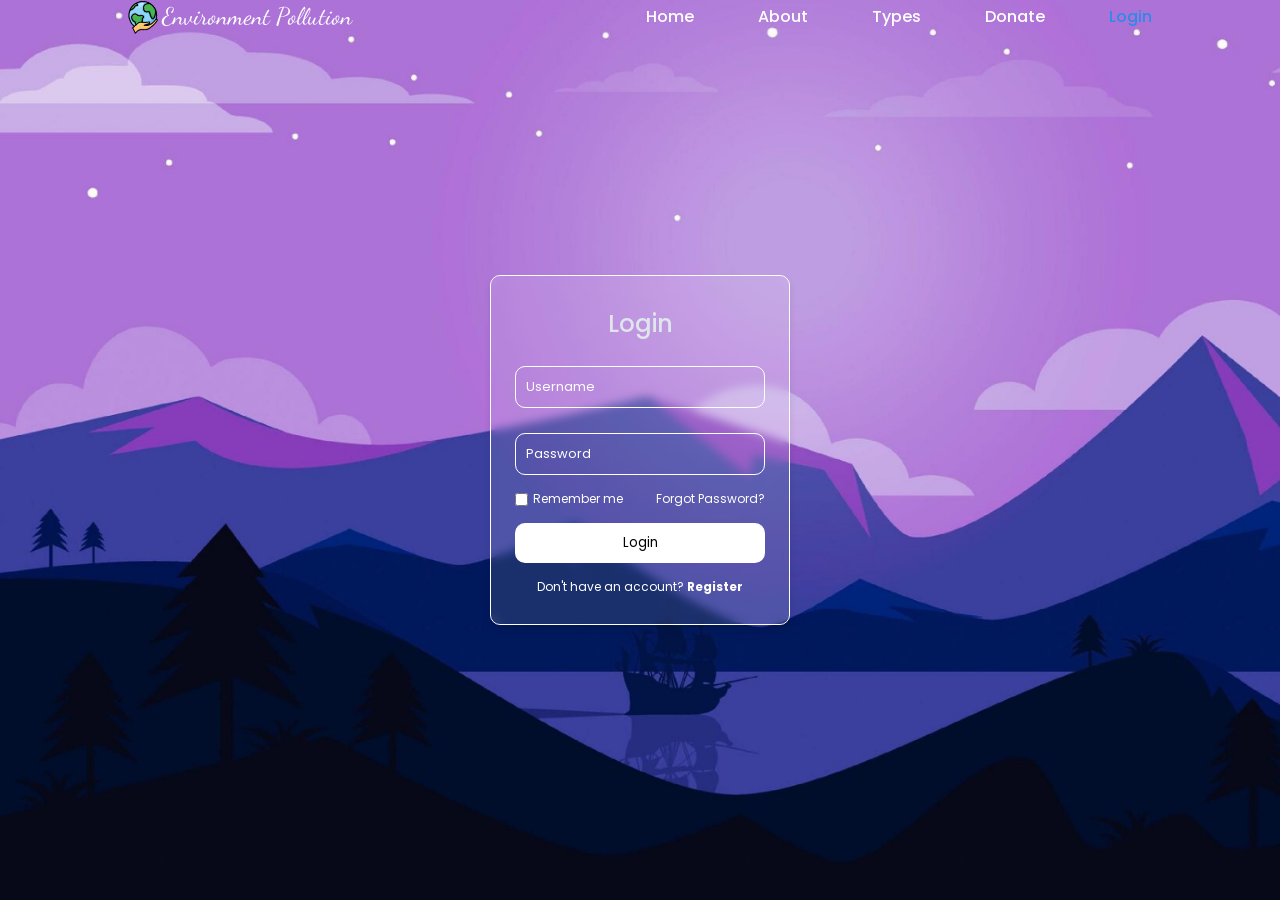
<file: login.html>
<!DOCTYPE html>
<html lang="en">

<head>
    <meta charset="UTF-8">
    <meta name="viewport" content="width=device-width, initial-scale=1.0">
    <title>Login</title>
    <link rel="stylesheet" href="login_assets/login.css">
    <link rel="stylesheet" href="assets/css/styles.css">
</head>

<body>
    <section id="login">

        <body>
            <!--==================== HEADER ====================-->
            <header class="header" id="header">
                <nav class="nav container">
                    <a href="" class="nav__logo">
                        <img src="assets/img/logo.png" alt="logo image">
                        Environment Pollution
                    </a>
                    <div class="nav__menu" id="nav-menu">
                        <ul class="nav__list">
                            <li class="nav__item">
                                <a href="index.html" class="nav__link ">Home</a>
                            </li>
                            <li class="nav__item">
                                <a href="index.html " class="nav__link">About</a>
                            </li>
                            <li class="nav__item">
                                <a href="index.html" class="nav__link">Types</a>
                            </li>
                            <li class="nav__item">
                                <a href="donate.html" class="nav__link">Donate</a>
                            </li>
                            <li class="nav__item">
                                <a href="login.html" class="nav__link active-link">Login</a>
                            </li>
                        </ul>
                        <!-- close button -->
                        <div class="nav__close" id="nav-close">
                            <i class="ri-close-line"></i>
                        </div>
                        <img src="assets/img/snow-img.png" alt="nav image" class="nav__img-1">
                        <img src="assets/img/snow-img.png" alt="nav image" class="nav__img-2">
                    </div>
                    <!-- Toggle button  -->
                    <div class="nav__toggle" id="nav-toggle">
                        <i class="ri-apps-2-line"></i>
                    </div>
                </nav>
            </header>
        
    </section>
    <div class="glass-container">
        <div class="login-box">
            <h2>Login</h2>
            <form action="#" method="POST">

                <input type="text" id="username" name="username" required placeholder="Username">
                
                <input type="password" id="password" name="password" required placeholder="Password">
                
                <div class="options">
                    <input type="checkbox" id="remember" name="remember">
                    <label for="remember">Remember me</label>
                    <a href="#">Forgot Password?</a>
                </div>
                
                <button type="submit">Login</button>

                <p>Don't have an account? <a href="#" id="register">Register</a></p>
            </form>
        </div>
    </div>
</body>


<!--=============== MAIN JS ===============-->
<script src="assets/js/main.js"></script>
</html>
</file>
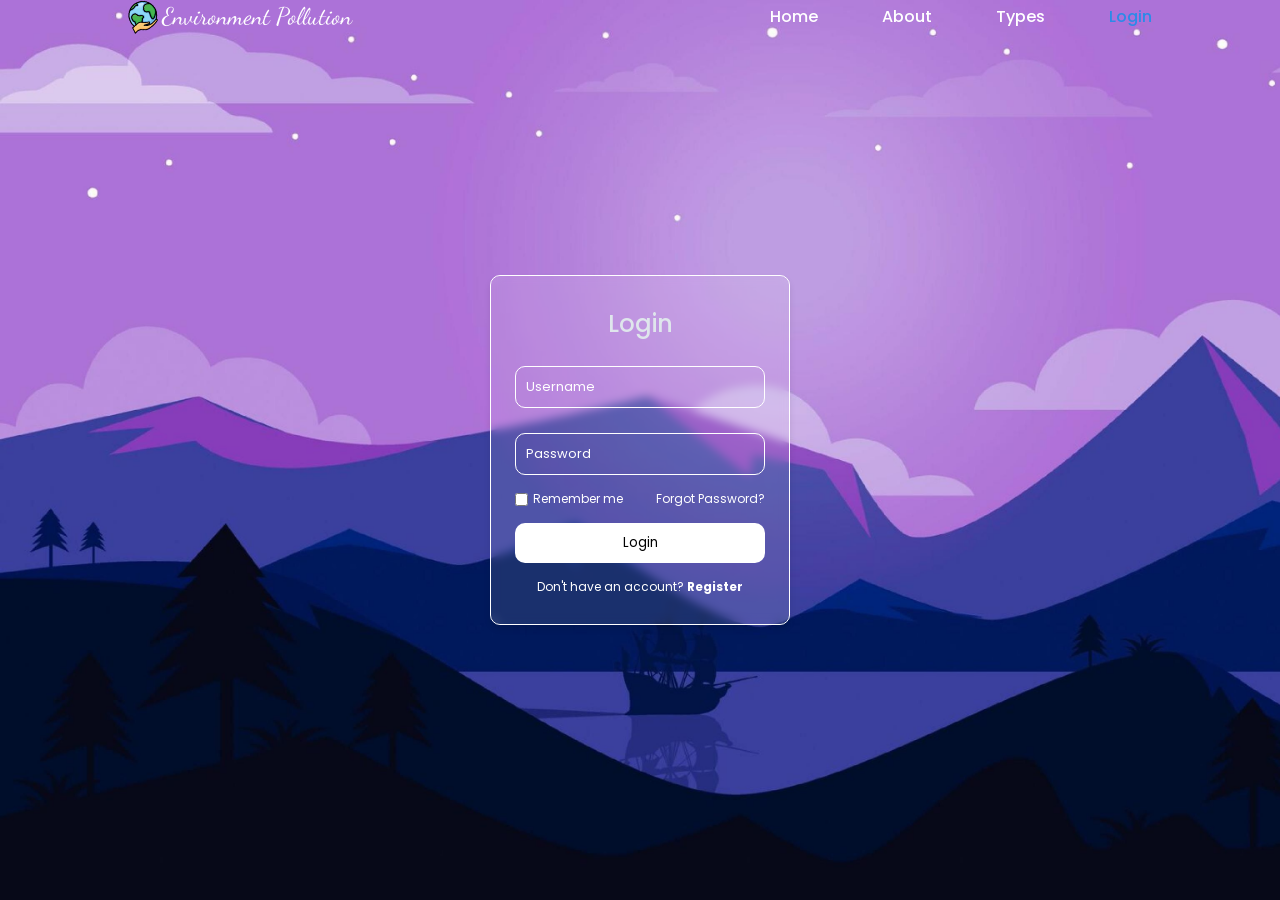
<file: environment pollution/login.html>
<!DOCTYPE html>
<html lang="en">

<head>
    <meta charset="UTF-8">
    <meta name="viewport" content="width=device-width, initial-scale=1.0">
    <title>Login</title>
    <link rel="stylesheet" href="login_assets/login.css">
    <link rel="stylesheet" href="assets/css/styles.css">
</head>

<body>
    <section id="login">

        <body>
            <!--==================== HEADER ====================-->
            <header class="header" id="header">
                <nav class="nav container">
                    <a href="" class="nav__logo">
                        <img src="assets/img/logo.png" alt="logo image">
                        Environment Pollution
                    </a>
                    <div class="nav__menu" id="nav-menu">
                        <ul class="nav__list">
                            <li class="nav__item">
                                <a href="index.html" class="nav__link ">Home</a>
                            </li>
                            <li class="nav__item">
                                <a href="index.html" class="nav__link">About</a>
                            </li>
                            <li class="nav__item">
                                <a href="index.html" class="nav__link">Types</a>
                            </li>
                            <li class="nav__item">
                                <a href="login.html" class="nav__link active-link">Login</a>
                            </li>
                        </ul>
                        <!-- close button -->
                        <div class="nav__close" id="nav-close">
                            <i class="ri-close-line"></i>
                        </div>
                        <img src="assets/img/snow-img.png" alt="nav image" class="nav__img-1">
                        <img src="assets/img/snow-img.png" alt="nav image" class="nav__img-2">
                    </div>
                    <!-- Toggle button  -->
                    <div class="nav__toggle" id="nav-toggle">
                        <i class="ri-apps-2-line"></i>
                    </div>
                </nav>
            </header>
        
    </section>
    <div class="glass-container">
        <div class="login-box">
            <h2>Login</h2>
            <form action="#" method="POST">

                <input type="text" id="username" name="username" required placeholder="Username">
                
                <input type="password" id="password" name="password" required placeholder="Password">
                
                <div class="options">
                    <input type="checkbox" id="remember" name="remember">
                    <label for="remember">Remember me</label>
                    <a href="#">Forgot Password?</a>
                </div>
                
                <button type="submit">Login</button>

                <p>Don't have an account? <a href="#" id="register">Register</a></p>
            </form>
        </div>
    </div>
</body>
</body>

</html>
</file>
<file: login_assets/login.css>
* {
    margin: 0;
    box-sizing: border-box;
    font-family: 'Poppins', sans-serif;
}

body {
    margin: 0;
    display: flex;
    justify-content: center;
    align-items: center;
    height: 100vh;
    background-image: url('login_img/login__background.jpeg');
    background-size: cover;
}

.glass-container {
    width: 300px;
    height: 350px;
    position: relative;
    z-index: 1;
    background: rgba(255, 255, 255, 0.1);
    box-shadow: 0 4px 6px rgba(0, 0, 0, 0.1);
    border-radius: 10px;
    border: 1px solid #fff;
}

.glass-container::before {
    content: '';
    position: absolute;
    width: 100%;
    height: 100%;
    border-radius: 10px;
    backdrop-filter: blur(5px);
    -webkit-backdrop-filter: blur(5px);
    z-index: -1;
}

.login-box {
    max-width: 250px;
    margin: 0 auto;
    text-align: center;
}

h2 {
    color: #fff;
    margin-top: 30px;
    margin-bottom: -20px;
}

form {
    display: flex;
    flex-direction: column;
    margin-top: 20px;
}

input {
    padding: 10px;
    margin-top: 25px;
    border: none;
    border-radius: 10px;
    background: transparent;
    border: 1px solid #fff;
    color: #fff;
    font-size: 13px;
}

input::placeholder {
    color: #fff;
}

input:focus {
    outline: none;
}

.options {
    display: flex;
    align-items: center;
    margin-top: 15px;
    font-size: 12px;
    color: white;
}

.options input {
    margin-right: 5px;
    margin-top: 0px;
}

.options a {
    text-decoration: none;
    color: white;
    margin-left: auto;
}

button {
    background: #fff;
    color: black;
    padding: 10px;
    border: none;
    border-radius: 10px;
    cursor: pointer;
    margin-top: 15px;
}

button:hover {
    background: transparent;
    color: white;
    outline: 1px solid #fff;
}

p {
    font-size: 12px;
    color: #fff;
    margin-top: 15px;
}

#register {
    text-decoration: none;
    color: #fff;
    font-weight: bold;
}
</file>
<file: assets/css/styles.css>
/*=============== GOOGLE FONTS ===============*/
@import url("https://fonts.googleapis.com/css2?family=Dancing+Script:wght@700&family=Poppins:wght@400;500;600&display=swap");

/*=============== VARIABLES CSS ===============*/
:root {
  --header-height: 3.5rem;
  --animate-snow-1: animate-snow-1 5s infinite ease-in-out;
  --animate-snow-2: animate-snow-2 5s infinite ease-in-out;

  /*========== Colors ==========*/
  /*Color mode HSL(hue, saturation, lightness)*/
  --first-color: hsl(210, 80%, 54%);
  --first-color-alt: hsl(210, 80%, 50%);
  --title-color: hsl(210, 24%, 90%);
  --text-color: hsl(210, 16%, 70%);
  --white-color: #fff;
  --body-color: hsl(210, 32%, 4%);
  --wp-color: #015a91;

  /*========== Font and typography ==========*/
  /*.5rem = 8px | 1rem = 16px ...*/
  --body-font: "Poppins", sans-serif;
  --second-font: "Dancing Script", cursive;
  --biggest-font-size: 2.5rem;
  --h1-font-size: 1.5rem;
  --h2-font-size: 1.25rem;
  --h3-font-size: 1rem;
  --normal-font-size: .938rem;
  --small-font-size: .813rem;
  --smaller-font-size: .75rem;

  /*========== Font weight ==========*/
  --font-medium: 500;
  --font-semi-bold: 600;
  --font-bold: 700;

  /*========== z index ==========*/
  --z-tooltip: 10;
  --z-fixed: 100;
}

/* Responsive typography */
@media screen and (min-width: 1024px) {
  :root {
    --biggest-font-size: 5rem;
    --h1-font-size: 2.25rem;
    --h2-font-size: 1.5rem;
    --h3-font-size: 1.25rem;
    --normal-font-size: 1rem;
    --small-font-size: .875rem;
    --smaller-font-size: .813rem;
  }
}

/*=============== BASE ===============*/
* {
  box-sizing: border-box;
  padding: 0;
  margin: 0;
}

html {
  scroll-behavior: smooth;
}

body {
  font-family: var(--body-font);
  font-size: var(--normal-font-size);
  background-color: var(--body-color);
  color: var(--text-color);
}

h1,
h2,
h3 {
  color: var(--title-color);
  font-weight: var(--font-medium);
}

ul {
  list-style: none;
}

a {
  text-decoration: none;
}

img {
  max-width: 100%;
  height: auto;
}

/*=============== REUSABLE CSS CLASSES ===============*/
.container {
  max-width: 1024px;
  margin-inline: 1.5rem;
}

.grid {
  display: grid;
  gap: 1.5rem;
}

.section {
  padding-block: 5rem 1rem;
}

.section__title {
  font-size: var(--h1-font-size);
  font-family: var(--second-font);
  text-align: center;
  margin-bottom: 1.5rem;
}

.main {
  overflow: hidden;
  /* For animations */
}

/* Snow animation */
@keyframes animate-snow-1 {

  0%,
  100% {
    transform: scale(.5);
  }

  50% {
    transform: scale(1);
  }
}

@keyframes animate-snow-2 {

  0%,
  100% {
    transform: scale(1);
  }

  50% {
    transform: scale(.5);
  }
}

/*=============== HEADER & NAV ===============*/
.header {
  position: fixed;
  width: 100%;
  background-color: transparent;
  top: 0;
  left: 0;
  z-index: 2000;
  transition: background .4s;
}

.nav {
  position: relative;
  height: var(--header-height);
  display: flex;
  justify-content: space-between;
  align-items: center;

}

.nav__logo,
.nav__toggle,
.nav__close {
  display: flex;
  color: var(--white-color);
}

.nav__logo img {
  width: 30px;
  transform: rotate(-10deg);

}

.nav__logo {
  align-items: center;
  column-gap: .25rem;
  font-family: var(--second-font);
  font-size: var(--h2-font-size);

}

.nav__toggle {
  font-size: 1.25rem;
  cursor: pointer;
  padding-right: 1rem;
}

@media screen and (max-width: 767px) {
  .nav__menu {
    position: fixed;
    top: -100%;
    left: 0;
    background-color: var(--body-color);
    width: 100%;
    padding-block: 3.5rem;
    transition: top .4s;

  }
}

.nav__list {
  display: flex;
  flex-direction: column;
  text-align: center;
  row-gap: 2rem;
}

.nav__link {
  color: var(--white-color);
  font-weight: var(--font-medium);
  transition: color .4s;

}

.nav__link:hover {
  color: var(--first-color);
}

.nav__close {
  position: absolute;
  top: 1rem;
  right: 1.5rem;
  font-size: 1.5rem;
  cursor: pointer;
}

.nav__img-1,
.nav__img-2 {
  position: absolute;

}

.nav__img-1 {
  width: 40px;
  top: 6rem;
  left: 2.5rem;
  transform: rotate(-15deg);
}

.nav__img-2 {
  width: 60px;
  right: 1rem;
  bottom: 2rem;
  transform: rotate(15deg);
}

/* Show menu */
.show-menu {
  top: 0;
}

/* Change background header */
.bg-header {
  background: var(--body-color);
}

/* Active link */
.active-link {
  color: var(--first-color);
}

.nav__item:hover {
  color: var(--first-item);
}

/*=============== HOME ===============*/
.home {
  position: relative;
  background: linear-gradient(180deg, hsl(210, 88%, 20%), hsl(210, 70%, 58%));
  height: 650px;
  padding-top: 7rem;
  overflow: hidden;

}

/* .home__title {
  color: var(--white-color);
  font-size: var(--biggest-font-size);
  font-family: var(--second-font);
  text-align: center;
  margin-top: 1.5rem;

} */
.home__title {
  color: var(--white-color);
  font-size: var(--biggest-font-size);
  font-family: var(--second-font);
  text-align: center;
  margin-top: -1rem;

}

.home img {
  position: absolute;

}

.home__mountain-1,
.home__snow {
  bottom: 0;
}

.home__village,
.home__pine,
.home__moon,
.home__trineo {
  left: 0;
  right: 0;
  margin: 0 auto;
}

.home__village {
  width: 260px;
  bottom: 2rem;
}

.home__pine {
  width: 250px;
  bottom: 4rem;
}

.home__mountain-2 {
  bottom: 3rem;
}

.home__mountain-3 {
  bottom: 6rem;
}

.home__moon {
  width: 300px;
  bottom: 8.5rem;
}

.home__trineo {
  width: 280px;
  bottom: 12.5rem;
}

/*=============== ABOUT ===============*/
.about__container {
  position: relative;
  row-gap: 3.5rem;
}

.about__data {
  text-align: center;
}

.about__description {
  margin-bottom: 2rem;

}

.about__img {
  width: 320px;
  justify-self: center;
}

.about__snow-1,
.about__snow-2 {
  width: 50px;
  position: absolute;
}

.about__snow-1 {
  top: -3rem;
  left: 1rem;
  animation: var(--animate-snow-1);
}

.about__snow-2 {
  right: -.75rem;
  bottom: .5rem;
  animation: var(--animate-snow-2);

}

/*=============== BUTTON ===============*/
.button {
  display: inline-block;
  background-color: var(--first-color);
  padding: 1rem 3rem;
  border-radius: 4rem;
  color: var(--white-color);
  font-weight: var(--font-medium);
  transition: background .4s, box-shadow .4s;

}

.button:hover {
  background-color: var(--first-color-alt);
  box-shadow: 0 8px 32px hsla(210, 80%, 54%, .7);

}

/*=============== SEND ===============*/
.send__container {
  position: relative;
  grid-template-columns: 200px;
  justify-content: center;
  row-gap: 3rem;
  padding-top: 1.5rem;

}

.send__card {
  text-align: center;
}

.airpoll__image {
  height: 262px;
  width: auto;
}

.landpoll__image {
  height: 262px;
  width: auto;
}

.waterpoll__image {
  height: 262px;
  width: 300px;
  /* margin-bottom: 0px; */
}

/* .send__img {
  width: 180px;
  margin-bottom: .75rem;
} */

.send__title {
  font-size: var(--h3-font-size);
  margin-bottom: .5rem;
}

.send__description {
  font-size: var(--small-font-size);
  padding-inline: 1.5rem;
}

.send__snow-1,
.send__snow-2,
.send__snow-3 {
  width: 50px;
  position: absolute;
}

.send__snow-1 {
  left: 0;
  top: 7rem;
  animation: var(--animate-snow-1);
}

.send__snow-2 {
  top: 23rem;
  right: 0;
  animation: var(--animate-snow-2);
}

.send__snow-3 {
  bottom: 9rem;
  left: 0;
  animation: var(--animate-snow-1);
}

/*=============== CELEBRATE ===============*/
.celebrate__container {
  position: relative;
  row-gap: 3.5rem;

}

.celebrate__data {
  text-align: center;


}

.celebrate__description {
  margin-bottom: 2rem;

}

.celebrate__img {
  width: 320px;
  justify-self: center;
}

.celebrate__snow-1,
.celebrate__snow-2 {
  width: 50px;
  position: absolute;
}

.celebrate__snow-1 {
  top: 1.5rem;
  left: 1.5rem;
  animation: var(--animate-snow-1);
}

.celebrate__snow-2 {
  top: 18rem;
  right: 0;
  animation: var(--animate-snow-2);
}

/*=============== FOOTER ===============*/

.footer {
  overflow: hidden;

}

.footer__container {
  position: relative;
  /* padding-block: 4.5rem 2rem; */
  text-align: center;
}


.footer__copy {
  color: var(--white-color);
}

.footer__copy {
  display: block;
  margin-top: 2rem;
  font-size: var(--smaller-font-size);
}

.footer__snow-1,
.footer__snow-2 {
  position: absolute;
}

.footer__snow-1 {
  width: 50px;
  top: 4.5rem;
  left: 0;
  animation: var(--animate-snow-1);
}

.footer__snow-2 {
  width: 70px;
  top: 6.5rem;
  right: -3rem;
  animation: var(--animate-snow-2);
}

.copyright {
  margin: 0;
}

/* My Team Section */
.des1 {
  font-family: 'Times New Roman', Times, serif;
  align-items: center;
  font-size: 60px;
  background-color: gray;
  color: solid black;
  text-align: center;
}

* {
  padding: 0;
  margin: 0;
  box-sizing: border-box;
  font-family: Poppins;
}

.home-container {
  width: 100%;
  height: 60vh;
  display: flex;
  align-items: center;
  justify-content: center;
  background-color: transparent;
}

.profile-card {
  position: relative;
  width: 220px;
  /* height: 220px; */
  background-color: #fff;
  padding: 30px;
  border-radius: 50%;
  box-shadow: -5px 8px 45px rgba(51, 51, 51, 0.126);
  transition: all .4s;
  margin: 0 20px;
}

.profile-card:hover {
  border-radius: 10px;
  height: 260px;
}

.profile-card .img {
  position: relative;
  width: 100%;
  height: 100%;
}

.profile-card:hover img {
  border-radius: 10px;
  transform: translateY(-70px);
}

.img img {
  object-fit: fill;
  width: 100%;
  border-radius: 50%;
  transition: all .4s;
  z-index: 99;
}

.caption {
  text-align: center;
  transform: translateY(-90px);
  opacity: 0;
  pointer-events: none;
  transition: all .5s;
}

.profile-card:hover .caption {
  opacity: 1;
  pointer-events: all;
}

.caption h3 {
  font-size: 18px;
  color: #0c52a1;
  font-weight: 600;
}

.caption p {
  font-size: 14px;
  font-weight: 500;
  margin: 2px 0 12px 0;
  color: black;
}

.caption .social-links i {
  font-size: 21px;
  margin: 0 3px;
  cursor: pointer;
  color: #333;
  transition: all .4s;
}

.caption .social-links i:hover {
  color: #0c52a1;
}

.des1 {
  font-family: var(--second-font);
  align-items: center;
  font-size: 60px;
  background-color: transparent;
  color: var(--title-color);
  text-align: center;
}

/*=============== SCROLL BAR ===============*/
::-webkit-scrollbar {
  border-radius: .5rem;
  width: 0.6rem;
  background-color: hsl(210, 8%, 15%);
}

::-webkit-scrollbar-thumb {
  background-color: hsl(210, 8%, 25%);
  border-radius: .5rem;
}

::-webkit-scrollbar-thumb:hover {
  background-color: hsl(210, 8%, 35%);
}

/*=============== SCROLL UP ===============*/
.scrollup {
  position: fixed;
  right: 1rem;
  bottom: -50%;
  background-color: var(--white-color);
  display: inline-flex;
  padding: .45rem;
  border-radius: .45rem;
  font-size: 1rem;
  color: var(--body-color);
  z-index: var(--z-tooltip);
  transition: bottom .3s transform .3s;

}

.scrollup:hover {
  transform: translateY(-.25rem);
}

/* Show Scroll Up */
.show-scroll {
  bottom: 3rem;
}

/*=============== BREAKPOINTS ===============*/
/* For medium devices */
@media screen and (min-width: 576px) {
  .home__village {
    width: 360px;
    bottom: 3rem;
  }

  .home__pine {
    width: 330px;
  }

  .about__container,
  .celebrate__container {
    grid-template-columns: .6fr;
    justify-content: center;
  }

}

@media screen and (min-width: 767px) {

  .nav__toggle,
  .nav__close,
  .nav__img-1,
  .nav__img-2 {
    display: none;
  }

  .nav__list {
    flex-direction: row;
    column-gap: 4rem;
  }

  .home {
    height: 800px;

  }

  .home__village {
    width: 460px;
    bottom: 6rem;
  }

  .home__pine {
    width: 400px;
    bottom: 7rem;
  }

  .home__moon {
    width: 450px;
    bottom: 12rem;
  }

  .home__trineo {
    width: 450px;
    bottom: 18rem;
  }

  .send__container {
    grid-template-columns: repeat(2, 200px);
    column-gap: 5rem;
  }
}

/* For large devices */
@media screen and (min-width: 1024px) {
  .section {
    padding-block: 7rem 3rem;

  }

  .home__title {
    font-size: 4rem;
  }

  .nav {
    height: calc(var(--header-height)+1.5rem);
  }

  .about__container {
    grid-template-columns: 500px 335px;
    align-items: center;
    column-gap: 6rem;

  }

  .about__data,
  .about__data .section__title {
    text-align: initial;
  }

  .about__img {
    width: 500px;
    order: -1;
  }

  .about__snow-1 {
    top: 0;
    left: 0;
  }

  .about__snow-2 {
    right: 0rem;
    bottom: -3rem;
  }

  /* .about__snow-2 {
    right: -2rem;
    bottom: -3.5rem;
} */


  .send__container {
    grid-template-columns: repeat(3, 220px);
    column-gap: 7.5rem;
    padding-top: 3rem;
  }

  /* .send__img {
    margin-bottom: 1rem;
  } */

  .send__description {
    font-size: var(--normal-font-size);
  }

  .send__snow-1 {
    left: -1rem;
    top: -1rem;
  }

  .send__snow-2 {
    top: 3rem;
  }

  .send__snow-3 {
    left: 60rem;
    bottom: 0;
  }

  .celebrate__container {
    grid-template-columns: 400px 500px;
    align-items: center;
    column-gap: 6rem;
  }

  .celebrate__data,
  .celebrate__data .section__title {
    text-align: initial;
  }

  .celebrate__img {
    width: 500px;
  }

  .celebrate__snow-1 {
    top: -4.5rem;
    left: 0rem;
  }

  .celebrate__snow-2 {
    right: 1rem;
    top: 18rem;
  }

  .footer__social {
    column-gap: 2rem;
  }

  .footer__social-link {
    font-size: 1.5rem;
  }

  .footer__snow-1 {
    top: 8.5rem;
    left: 10rem;
  }

  .footer__snow-2 {
    top: 8.5rem;
    right: 4rem;
  }

  .footer__copy {
    margin-top: 4rem;
  }

  .scrollup {
    right: 3rem;
  }

  /* for water pollution */
  /* .water__hill1 {
    right: 12rem;
  }

  .water__hill2 {
    left: 12rem;
  } */

}

@media screen and (min-width: 1064px) {
  .container {
    margin-inline: auto;
  }
}

@media screen and (min-width : 1200px) {
  .home {
    height: 980px;
  }

  .home__title {
    font-size: var(--biggest-font-size);

  }

  .home__mountain-1,
  .home__mountain-2,
  .home__mountain-3,
  .home__snow {
    width: 100%;

    .home__village {
      width: 750px;
    }

    .home__pine {
      width: 720px;
      bottom: 12.5rem;
    }

    .home__mountain-1,
    .home__mountain-2 {
      bottom: -.5rem;
    }

    .home__moon {
      width: 600px;
      bottom: 14rem;
    }
  }
}

@media screen and (min-width: 900px) and (max-width: 1200px) {
  .home__trineo {
    width: 580px;
    bottom: 7rem;
  }

  .home__village {
    width: 450px;
    bottom: 6rem;
  }

  .home__trineo {
    width: 450px;
    bottom: 20rem;
  }
}

/* For large devices (laptops) */
@media screen and (min-width: 1200px) and (max-width: 1800px) {
  .home__moon {
    width: 500px;
    bottom: 22rem;
  }

  .home__trineo {
    width: 510px;
    bottom: 29rem;
  }



  .home__pine {
    width: 800px;
    bottom: 8rem;
  }

  .home__village {
    width: 600px;
    bottom: 14rem;
  }

}

@media screen and (min-width: 340px) and (max-width: 360px) {
  .profile-card {
    height: 130px;
  }
}

@media screen and (min-width: 360px) and (max-width: 380px) {
  .profile-card {
    height: 140px;
  }
}

@media screen and (min-width: 380px) and (max-width: 400px) {
  .profile-card {
    height: 150px;
  }
}

@media screen and (min-width: 400px) and (max-width: 440px) {
  .profile-card {
    height: 170px;
  }
}

@media screen and (min-width: 440px) and (max-width: 460px) {
  .profile-card {
    height: 180px;
  }
}

@media screen and (min-width: 460px) and (max-width: 480px) {
  .profile-card {
    height: 190px;
  }
}

@media screen and (min-width: 480px) and (max-width: 500px) {
  .profile-card {
    height: 200px;
  }
}

@media screen and (min-width: 500px) and (max-width: 520px) {
  .profile-card {
    height: 210px;
  }
}

@media screen and (min-width: 520px) and (max-width: 540px) {
  .profile-card {
    height: 220px;
  }
}

@media screen and (min-width: 540px) {
  .profile-card {
    height: 220px;
  }
}

/* For 2K+ resolutions*/
@media screen and (min-width:1700px) {
  .home {
    max-width: 1280px;
    height: 990px;
    margin-inline: auto;

  }
}


/* for water pollution */
.wp {
  /* background: linear-gradient(180deg, hsl(210, 88%, 20%), hsl(210, 70%, 58%)); */
  height: 200px;
  padding-top: 7rem;
  overflow: hidden;
  position: relative;
  margin: 0;
  padding: 0;
}

.wp__home {
  height: 115vh;
}

.wp img {
  position: absolute;
}

.water__hill1 {
  left: 0;
  bottom: 0;
}

.water__hill2 {
  bottom: 0px;
  right: 0;
}

/* water pollution home */
@media screen and (min-width: 1200px) and (max-width: 1400px) {
  .wp__home
  {
    height: 100vh;
  }
  .about__waterfall {
    top: -14vh;
    right: 30px;
    width: 36vw;
    /* height: 140vh; */
    height: 100%;
  }

  .wp__home .info__box {
    left: 12rem;
    width: 60vw;
  }

  .wp__home .about__cave {
    top: 44vh;
  }
  .wp__home .about__dmoon {
    left: 20vw;
    top: 455px;
}
}

@media screen and (min-width: 1400px) and (max-width: 1800px) {
  .about__waterfall {
    top: -112px;
    right: -7vw;
    width: 50vw;
    /* height: 140vh; */
    height: 100%;
  }
  .about__dmoon {
    top: 58vh;
    width: 200px;
}

}

@media screen and (max-width: 768px) {
  #desert-moon {
    /* Adjust the top value for smaller screens */
    top: 100px;
  }

  #man {
    /* Adjust the left value for smaller screens */
    left: 200px;
  }
}

@media screen and (min-width: 300px) and (max-width:750px) {
  .wp__home {
    height: 40vh;
  }
}

@media screen and (min-width: 750px) 
{


  .about__dmoon {
    top: 52vh;
    width: 200px;
  }

  #man {
    /* Adjust the left value for larger screens */
    left: 200px;
  }

  .wp__home .info__box {
    width: 40vw;
    left: 6rem;
    text-align: left;
    padding: 0;
    margin: 0;
  }

  .about__cave {
    height: 42vh;
  }

  .about__waterfall {
    height: 100%;
    width: 48vw;
    right: -3vw;
  }
}


.wp__home {
  position: relative;
  /* height: 115vh; */
  background-color: #1d002c;
  margin: 0;
  padding: 0;

}

.wp__home img {
  position: absolute;
  /* z-index: 1000; */
  object-fit: cover;
  pointer-events: none;
}

.about__water {
  bottom: 0;
  width: 100%;
  z-index: 5;
}


.wp__home .about__man {
  height: 450px;
}

.about__dmoon {
  mix-blend-mode: screen;
  z-index: 2;
  width: 450px;
  left: 24vw;
}

.about__man {
  bottom: 5rem;
  z-index: 6;
}

.about__dsky {
  left: 0;
  width: 100%;
}

.about__drock {
  z-index: 4;
  left: 0;
  width: 100%;

}

.about__dnosky {
  z-index: 3;
  bottom: 0;
  width: 1120vw;
}

.about__cave {
  left: -80px;
  top: 52vh;
  /* z-index: 1000; */
  /* background-color: #1d002c; */
}

.wp__home .info__box {
  position: absolute;
  /* top: 0%; */
  /* left: 10vw; */
  /* width: 5; */
  /* z-index: 1003; */
  background-color: #1d002c;
}

.info__box h2 {
  font-size: var(--h1-font-size);
  font-family: var(--second-font);
}

.wp__home .info__box h2 {
  font-size: 2.5rem;
}

.wp__home .info__box p {
  margin-bottom: 1.5rem;
  margin-top: .5rem;
}

/* water pollution about  */

.wp_about {
  background-color: var(--wp-color);
}

.wp__solution
{
  background-color: var(--wp-color);
}


/* Impacts of water pollution */
.wp__impacts
{
  background-color: var(--wp-color);
}
/* 
.about__dmoon {
  top: 460px;
} */

/* Test */
@media screen and (max-width: 768px) {
  .about__dmoon {
    display: none;
  }

  .wp__home .info__box {
    width: 80%;
    left: 50%;
    transform: translateX(-50%);
    text-align: center;
    padding: 2rem;
  }

  .wp__home .info__box h2 {
    font-size: 2rem;
  }

  .wp__home .about__man {
    height: 300px;
  }

  .wp__home .about__waterfall {
    display: none;
  }

  .wp__home .about__water {
    width: 100%;
    bottom: -50px;
  }

  .wp__home .about__cave {
    display: none;
  }
}

@media screen and (min-width: 350px) and (max-width: 768px) {
  
  .about__waterfall {
    height: 100%;
    width: 40vw;
    right: 0;
    top: -10vh;
  }

  .wp__home {
    height: 60vh;
  }

  .about__cave {
    left: -80px;
    top: 48vh;
  }

  .about__man {
    bottom: -1rem;
    z-index: 6;
    left: 300px;
  }

  .about__dmoon {
    top: 40vh;
    width: 200px;
  }


  /* .wp__home .info__box {
    width: 40vw;
    left: 6rem;
    text-align: left;
    padding: 0;
    margin: 0;
  } */
  .wp__home .info__box {
    width: 40vw;
    /* left: 10rem; */

    text-align: center;
    padding: 0;
    margin: 0;
}

}
/* 
  .about__waterfall {
    height: 100%;
    width: 48vw;
    right: -3vw;
  } */




@media screen and (max-width: 480px) {

  .wp__home .info__box h2 {
    font-size: 1.8rem;
  }

  .wp__home .about__man {
    display: none;
  }

  .wp__home .about__waterfall {
    display: none;
  }

  .wp__home .about__water {
    width: 100%;
    bottom: -50px;
  }

  .wp__home .about__cave {
    display: none;
  }
}

@media screen and (min-width: 300px) and (max-width: 480px) {
  
  .about__dmoon {
    top: 40vh;
    width: 200px;
  }

  #man {
    /* Adjust the left value for larger screens */
    left: 200px;
  }
/* 
  .wp__home .info__box {
    width: 40vw;
    left: 6rem;
    text-align: left;
    padding: 0;
    margin: 0;
  } */

  .about__cave {
    height: 40vh;
  }

  .about__waterfall {
    height: 100%;
    width: 48vw;
    right: -3vw;
  }
  /* .wp__home .info__box {
    width: 80%;

    transform: translateX(-50%);
    text-align: center;
    padding: 2rem;
  } */

  .wp__home .info__box h2 {
    font-size: 1.8rem;
  }

  .wp__home .about__man {
    display: none;
  }

  .wp__home .about__waterfall {
    display: none;
  }

  .wp__home .about__water {
    width: 100%;
    bottom: -50px;
  }

  .wp__home .about__cave {
    display: none;
  }
}

@media screen and (min-width: 750px) and (max-width: 1200px) {
  /* .wp__home .info__box {
    width: 60%;
    left: 20%;
    text-align: left;
    padding: 0;
  }

  .wp__home .info__box h2 {
    font-size: 2rem;
  }

  .wp__home .about__man {
    height: 350px;
  }

  .wp__home .about__waterfall {
    width: 500px;
    top: -112px;
    right: 0;
  }

  .wp__home .about__water {
    width: 100%;
    bottom: 0;
  }

  .wp__home .about__cave {
    left: -80px;
    top: 52vh;
  } */


  .about__waterfall {
    height: 100%;
    width: 40vw;
    right: 0;
    top: -10vh;
  }

  .wp__home {
    height: 90vh;
  }

  .about__cave {
    left: -80px;
    top: 36vh;
  }

  .about__man {
    bottom: -1rem;
    z-index: 6;
  }
}


/* edited */
</file>
<file: environment pollution/login_assets/login.css>
* {
    margin: 0;
    box-sizing: border-box;
    font-family: 'Poppins', sans-serif;
}

body {
    margin: 0;
    display: flex;
    justify-content: center;
    align-items: center;
    height: 100vh;
    background-image: url('login_img/login__background.jpeg');
    background-size: cover;
}

.glass-container {
    width: 300px;
    height: 350px;
    position: relative;
    z-index: 1;
    background: rgba(255, 255, 255, 0.1);
    box-shadow: 0 4px 6px rgba(0, 0, 0, 0.1);
    border-radius: 10px;
    border: 1px solid #fff;
}

.glass-container::before {
    content: '';
    position: absolute;
    width: 100%;
    height: 100%;
    border-radius: 10px;
    backdrop-filter: blur(5px);
    -webkit-backdrop-filter: blur(5px);
    z-index: -1;
}

.login-box {
    max-width: 250px;
    margin: 0 auto;
    text-align: center;
}

h2 {
    color: #fff;
    margin-top: 30px;
    margin-bottom: -20px;
}

form {
    display: flex;
    flex-direction: column;
    margin-top: 20px;
}

input {
    padding: 10px;
    margin-top: 25px;
    border: none;
    border-radius: 10px;
    background: transparent;
    border: 1px solid #fff;
    color: #fff;
    font-size: 13px;
}

input::placeholder {
    color: #fff;
}

input:focus {
    outline: none;
}

.options {
    display: flex;
    align-items: center;
    margin-top: 15px;
    font-size: 12px;
    color: white;
}

.options input {
    margin-right: 5px;
    margin-top: 0px;
}

.options a {
    text-decoration: none;
    color: white;
    margin-left: auto;
}

button {
    background: #fff;
    color: black;
    padding: 10px;
    border: none;
    border-radius: 10px;
    cursor: pointer;
    margin-top: 15px;
}

button:hover {
    background: transparent;
    color: white;
    outline: 1px solid #fff;
}

p {
    font-size: 12px;
    color: #fff;
    margin-top: 15px;
}

#register {
    text-decoration: none;
    color: #fff;
    font-weight: bold;
}
</file>
<file: environment pollution/assets/css/styles.css>
/*=============== GOOGLE FONTS ===============*/
@import url("https://fonts.googleapis.com/css2?family=Dancing+Script:wght@700&family=Poppins:wght@400;500;600&display=swap");

/*=============== VARIABLES CSS ===============*/
:root {
  --header-height: 3.5rem;
  --animate-snow-1: animate-snow-1 5s infinite ease-in-out;
  --animate-snow-2: animate-snow-2 5s infinite ease-in-out;

  /*========== Colors ==========*/
  /*Color mode HSL(hue, saturation, lightness)*/
  --first-color: hsl(210, 80%, 54%);
  --first-color-alt: hsl(210, 80%, 50%);
  --title-color: hsl(210, 24%, 90%);
  --text-color: hsl(210, 16%, 70%);
  --white-color: #fff;
  --body-color: hsl(210, 32%, 4%);
  --wp-color: #015a91;

  /*========== Font and typography ==========*/
  /*.5rem = 8px | 1rem = 16px ...*/
  --body-font: "Poppins", sans-serif;
  --second-font: "Dancing Script", cursive;
  --biggest-font-size: 2.5rem;
  --h1-font-size: 1.5rem;
  --h2-font-size: 1.25rem;
  --h3-font-size: 1rem;
  --normal-font-size: .938rem;
  --small-font-size: .813rem;
  --smaller-font-size: .75rem;

  /*========== Font weight ==========*/
  --font-medium: 500;
  --font-semi-bold: 600;
  --font-bold: 700;

  /*========== z index ==========*/
  --z-tooltip: 10;
  --z-fixed: 100;
}

/* Responsive typography */
@media screen and (min-width: 1024px) {
  :root {
    --biggest-font-size: 5rem;
    --h1-font-size: 2.25rem;
    --h2-font-size: 1.5rem;
    --h3-font-size: 1.25rem;
    --normal-font-size: 1rem;
    --small-font-size: .875rem;
    --smaller-font-size: .813rem;
  }
}

/*=============== BASE ===============*/
* {
  box-sizing: border-box;
  padding: 0;
  margin: 0;
}

html {
  scroll-behavior: smooth;
}

body {
  font-family: var(--body-font);
  font-size: var(--normal-font-size);
  background-color: var(--body-color);
  color: var(--text-color);
}

h1,
h2,
h3 {
  color: var(--title-color);
  font-weight: var(--font-medium);
}

ul {
  list-style: none;
}

a {
  text-decoration: none;
}

img {
  max-width: 100%;
  height: auto;
}

/*=============== REUSABLE CSS CLASSES ===============*/
.container {
  max-width: 1024px;
  margin-inline: 1.5rem;
}

.grid {
  display: grid;
  gap: 1.5rem;
}

.section {
  padding-block: 5rem 1rem;
}

.section__title {
  font-size: var(--h1-font-size);
  font-family: var(--second-font);
  text-align: center;
  margin-bottom: 1.5rem;
}

.main {
  overflow: hidden;
  /* For animations */
}

/* Snow animation */
@keyframes animate-snow-1 {

  0%,
  100% {
    transform: scale(.5);
  }

  50% {
    transform: scale(1);
  }
}

@keyframes animate-snow-2 {

  0%,
  100% {
    transform: scale(1);
  }

  50% {
    transform: scale(.5);
  }
}

/*=============== HEADER & NAV ===============*/
.header {
  position: fixed;
  width: 100%;
  background-color: transparent;
  top: 0;
  left: 0;
  z-index: var(--z-fixed);
  transition: background .4s;
}

.nav {
  position: relative;
  height: var(--header-height);
  display: flex;
  justify-content: space-between;
  align-items: center;

}

.nav__logo,
.nav__toggle,
.nav__close {
  display: flex;
  color: var(--white-color);
}

.nav__logo img {
  width: 30px;
  transform: rotate(-10deg);

}

.nav__logo {
  align-items: center;
  column-gap: .25rem;
  font-family: var(--second-font);
  font-size: var(--h2-font-size);

}

.nav__toggle {
  font-size: 1.25rem;
  cursor: pointer;

}

@media screen and (max-width: 767px) {
  .nav__menu {
    position: fixed;
    top: -100%;
    left: 0;
    background-color: var(--body-color);
    width: 100%;
    padding-block: 3.5rem;
    transition: top .4s;

  }
}

.nav__list {
  display: flex;
  flex-direction: column;
  text-align: center;
  row-gap: 2rem;
}

.nav__link {
  color: var(--white-color);
  font-weight: var(--font-medium);
  transition: color .4s;

}

.nav__link:hover {
  color: var(--first-color);
}

.nav__close {
  position: absolute;
  top: 1rem;
  right: 1.5rem;
  font-size: 1.5rem;
  cursor: pointer;
}

.nav__img-1,
.nav__img-2 {
  position: absolute;

}

.nav__img-1 {
  width: 40px;
  top: 6rem;
  left: 2.5rem;
  transform: rotate(-15deg);
}

.nav__img-2 {
  width: 60px;
  right: 1rem;
  bottom: 2rem;
  transform: rotate(15deg);
}

/* Show menu */
.show-menu {
  top: 0;
}

/* Change background header */
.bg-header {
  background: var(--body-color);
}

/* Active link */
.active-link {
  color: var(--first-color);
}

.nav__item:hover {
  color: var(--first-item);
}

/*=============== HOME ===============*/
.home {
  position: relative;
  background: linear-gradient(180deg, hsl(210, 88%, 20%), hsl(210, 70%, 58%));
  height: 650px;
  padding-top: 7rem;
  overflow: hidden;

}

/* .home__title {
  color: var(--white-color);
  font-size: var(--biggest-font-size);
  font-family: var(--second-font);
  text-align: center;
  margin-top: 1.5rem;

} */
.home__title {
  color: var(--white-color);
  font-size: var(--biggest-font-size);
  font-family: var(--second-font);
  text-align: center;
  margin-top: -1rem;

}

.home img {
  position: absolute;

}

.home__mountain-1,
.home__snow {
  bottom: 0;
}

.home__village,
.home__pine,
.home__moon,
.home__trineo {
  left: 0;
  right: 0;
  margin: 0 auto;
}

.home__village {
  width: 260px;
  bottom: 2rem;
}

.home__pine {
  width: 250px;
  bottom: 4rem;
}

.home__mountain-2 {
  bottom: 3rem;
}

.home__mountain-3 {
  bottom: 6rem;
}

.home__moon {
  width: 300px;
  bottom: 8.5rem;
}

.home__trineo {
  width: 280px;
  bottom: 12.5rem;
}

/*=============== ABOUT ===============*/
.about__container {
  position: relative;
  row-gap: 3.5rem;
}

.about__data {
  text-align: center;
}

.about__description {
  margin-bottom: 2rem;

}

.about__img {
  width: 320px;
  justify-self: center;
}

.about__snow-1,
.about__snow-2 {
  width: 50px;
  position: absolute;
}

.about__snow-1 {
  top: -3rem;
  left: 1rem;
  animation: var(--animate-snow-1);
}

.about__snow-2 {
  right: -.75rem;
  bottom: .5rem;
  animation: var(--animate-snow-2);

}

/*=============== BUTTON ===============*/
.button {
  display: inline-block;
  background-color: var(--first-color);
  padding: 1rem 3rem;
  border-radius: 4rem;
  color: var(--white-color);
  font-weight: var(--font-medium);
  transition: background .4s, box-shadow .4s;

}

.button:hover {
  background-color: var(--first-color-alt);
  box-shadow: 0 8px 32px hsla(210, 80%, 54%, .7);

}

/*=============== SEND ===============*/
.send__container {
  position: relative;
  grid-template-columns: 200px;
  justify-content: center;
  row-gap: 3rem;
  padding-top: 1.5rem;

}

.send__card {
  text-align: center;
}

.airpoll__image {
  height: 262px;
  width: auto;
}

.landpoll__image {
  height: 262px;
  width: auto;
}

.waterpoll__image {
  height: 262px;
  width: 300px;
  /* margin-bottom: 0px; */
}

/* .send__img {
  width: 180px;
  margin-bottom: .75rem;
} */

.send__title {
  font-size: var(--h3-font-size);
  margin-bottom: .5rem;
}

.send__description {
  font-size: var(--small-font-size);
  padding-inline: 1.5rem;
}

.send__snow-1,
.send__snow-2,
.send__snow-3 {
  width: 50px;
  position: absolute;
}

.send__snow-1 {
  left: 0;
  top: 7rem;
  animation: var(--animate-snow-1);
}

.send__snow-2 {
  top: 23rem;
  right: 0;
  animation: var(--animate-snow-2);
}

.send__snow-3 {
  bottom: 9rem;
  left: 0;
  animation: var(--animate-snow-1);
}

/*=============== CELEBRATE ===============*/
.celebrate__container {
  position: relative;
  row-gap: 3.5rem;

}

.celebrate__data {
  text-align: center;


}

.celebrate__description {
  margin-bottom: 2rem;

}

.celebrate__img {
  width: 320px;
  justify-self: center;
}

.celebrate__snow-1,
.celebrate__snow-2 {
  width: 50px;
  position: absolute;
}

.celebrate__snow-1 {
  top: 1.5rem;
  left: 1.5rem;
  animation: var(--animate-snow-1);
}

.celebrate__snow-2 {
  top: 18rem;
  right: 0;
  animation: var(--animate-snow-2);
}

/*=============== FOOTER ===============*/

.footer {
  overflow: hidden;

}

.footer__container {
  position: relative;
  /* padding-block: 4.5rem 2rem; */
  text-align: center;
}


.footer__copy {
  color: var(--white-color);
}

.footer__copy {
  display: block;
  margin-top: 2rem;
  font-size: var(--smaller-font-size);
}

.footer__snow-1,
.footer__snow-2 {
  position: absolute;
}

.footer__snow-1 {
  width: 50px;
  top: 4.5rem;
  left: 0;
  animation: var(--animate-snow-1);
}

.footer__snow-2 {
  width: 70px;
  top: 6.5rem;
  right: -3rem;
  animation: var(--animate-snow-2);
}

.copyright {
  margin: 0;
}

/* My Team Section */
.des1 {
  font-family: 'Times New Roman', Times, serif;
  align-items: center;
  font-size: 60px;
  background-color: gray;
  color: solid black;
  text-align: center;
}

* {
  padding: 0;
  margin: 0;
  box-sizing: border-box;
  font-family: Poppins;
}

.home-container {
  width: 100%;
  height: 60vh;
  display: flex;
  align-items: center;
  justify-content: center;
  background-color: transparent;
}

.profile-card {
  position: relative;
  width: 220px;
  /* height: 220px; */
  background-color: #fff;
  padding: 30px;
  border-radius: 50%;
  box-shadow: -5px 8px 45px rgba(51, 51, 51, 0.126);
  transition: all .4s;
  margin: 0 20px;
}

.profile-card:hover {
  border-radius: 10px;
  height: 260px;
}

.profile-card .img {
  position: relative;
  width: 100%;
  height: 100%;
}

.profile-card:hover img {
  border-radius: 10px;
  transform: translateY(-70px);
}

.img img {
  object-fit: fill;
  width: 100%;
  border-radius: 50%;
  transition: all .4s;
  z-index: 99;
}

.caption {
  text-align: center;
  transform: translateY(-90px);
  opacity: 0;
  pointer-events: none;
  transition: all .5s;
}

.profile-card:hover .caption {
  opacity: 1;
  pointer-events: all;
}

.caption h3 {
  font-size: 18px;
  color: #0c52a1;
  font-weight: 600;
}

.caption p {
  font-size: 14px;
  font-weight: 500;
  margin: 2px 0 12px 0;
  color: black;
}

.caption .social-links i {
  font-size: 21px;
  margin: 0 3px;
  cursor: pointer;
  color: #333;
  transition: all .4s;
}

.caption .social-links i:hover {
  color: #0c52a1;
}

.des1 {
  font-family: var(--second-font);
  align-items: center;
  font-size: 60px;
  background-color: transparent;
  color: var(--title-color);
  text-align: center;
}

/*=============== SCROLL BAR ===============*/
::-webkit-scrollbar {
  border-radius: .5rem;
  width: 0.6rem;
  background-color: hsl(210, 8%, 15%);
}

::-webkit-scrollbar-thumb {
  background-color: hsl(210, 8%, 25%);
  border-radius: .5rem;
}

::-webkit-scrollbar-thumb:hover {
  background-color: hsl(210, 8%, 35%);
}

/*=============== SCROLL UP ===============*/
.scrollup {
  position: fixed;
  right: 1rem;
  bottom: -50%;
  background-color: var(--white-color);
  display: inline-flex;
  padding: .45rem;
  border-radius: .45rem;
  font-size: 1rem;
  color: var(--body-color);
  z-index: var(--z-tooltip);
  transition: bottom .3s transform .3s;

}

.scrollup:hover {
  transform: translateY(-.25rem);
}

/* Show Scroll Up */
.show-scroll {
  bottom: 3rem;
}

/*=============== BREAKPOINTS ===============*/
/* For medium devices */
@media screen and (min-width: 576px) {
  .home__village {
    width: 360px;
    bottom: 3rem;
  }

  .home__pine {
    width: 330px;
  }

  .about__container,
  .celebrate__container {
    grid-template-columns: .6fr;
    justify-content: center;
  }

}

@media screen and (min-width: 767px) {

  .nav__toggle,
  .nav__close,
  .nav__img-1,
  .nav__img-2 {
    display: none;
  }

  .nav__list {
    flex-direction: row;
    column-gap: 4rem;
  }

  .home {
    height: 800px;

  }

  .home__village {
    width: 460px;
    bottom: 6rem;
  }

  .home__pine {
    width: 400px;
    bottom: 7rem;
  }

  .home__moon {
    width: 450px;
    bottom: 12rem;
  }

  .home__trineo {
    width: 450px;
    bottom: 18rem;
  }

  .send__container {
    grid-template-columns: repeat(2, 200px);
    column-gap: 5rem;
  }
}

/* For large devices */
@media screen and (min-width: 1024px) {
  .section {
    padding-block: 7rem 3rem;

  }

  .home__title {
    font-size: 4rem;
  }

  .nav {
    height: calc(var(--header-height)+1.5rem);
  }

  .about__container {
    grid-template-columns: 500px 335px;
    align-items: center;
    column-gap: 6rem;

  }

  .about__data,
  .about__data .section__title {
    text-align: initial;
  }

  .about__img {
    width: 500px;
    order: -1;
  }

  .about__snow-1 {
    top: 0;
    left: 0;
  }

  .about__snow-2 {
    right: 0rem;
    bottom: -3rem;
  }

  /* .about__snow-2 {
    right: -2rem;
    bottom: -3.5rem;
} */


  .send__container {
    grid-template-columns: repeat(3, 220px);
    column-gap: 7.5rem;
    padding-top: 3rem;
  }

  /* .send__img {
    margin-bottom: 1rem;
  } */

  .send__description {
    font-size: var(--normal-font-size);
  }

  .send__snow-1 {
    left: -1rem;
    top: -1rem;
  }

  .send__snow-2 {
    top: 3rem;
  }

  .send__snow-3 {
    left: 60rem;
    bottom: 0;
  }

  .celebrate__container {
    grid-template-columns: 400px 500px;
    align-items: center;
    column-gap: 6rem;
  }

  .celebrate__data,
  .celebrate__data .section__title {
    text-align: initial;
  }

  .celebrate__img {
    width: 500px;
  }

  .celebrate__snow-1 {
    top: -4.5rem;
    left: 0rem;
  }

  .celebrate__snow-2 {
    right: 1rem;
    top: 18rem;
  }

  .footer__social {
    column-gap: 2rem;
  }

  .footer__social-link {
    font-size: 1.5rem;
  }

  .footer__snow-1 {
    top: 8.5rem;
    left: 10rem;
  }

  .footer__snow-2 {
    top: 8.5rem;
    right: 4rem;
  }

  .footer__copy {
    margin-top: 4rem;
  }

  .scrollup {
    right: 3rem;
  }

  /* for water pollution */
  /* .water__hill1 {
    right: 12rem;
  }

  .water__hill2 {
    left: 12rem;
  } */

}

@media screen and (min-width: 1064px) {
  .container {
    margin-inline: auto;
  }
}

@media screen and (min-width : 1200px) {
  .home {
    height: 980px;
  }

  .home__title {
    font-size: var(--biggest-font-size);

  }

  .home__mountain-1,
  .home__mountain-2,
  .home__mountain-3,
  .home__snow {
    width: 100%;

    .home__village {
      width: 750px;
    }

    .home__pine {
      width: 720px;
      bottom: 12.5rem;
    }

    .home__mountain-1,
    .home__mountain-2 {
      bottom: -.5rem;
    }

    .home__moon {
      width: 600px;
      bottom: 14rem;
    }
  }
}

@media screen and (min-width: 900px) and (max-width: 1200px) {
  .home__trineo {
    width: 580px;
    bottom: 7rem;
  }

  .home__village {
    width: 450px;
    bottom: 6rem;
  }

  .home__trineo {
    width: 450px;
    bottom: 20rem;
  }
}

/* For large devices (laptops) */
@media screen and (min-width: 1200px) and (max-width: 1800px) {
  .home__moon {
    width: 500px;
    bottom: 22rem;
  }

  .home__trineo {
    width: 510px;
    bottom: 29rem;
  }



  .home__pine {
    width: 800px;
    bottom: 8rem;
  }

  .home__village {
    width: 600px;
    bottom: 14rem;
  }

}

@media screen and (min-width: 340px) and (max-width: 360px) {
  .profile-card {
    height: 130px;
  }
}

@media screen and (min-width: 360px) and (max-width: 380px) {
  .profile-card {
    height: 140px;
  }
}

@media screen and (min-width: 380px) and (max-width: 400px) {
  .profile-card {
    height: 150px;
  }
}

@media screen and (min-width: 400px) and (max-width: 440px) {
  .profile-card {
    height: 170px;
  }
}

@media screen and (min-width: 440px) and (max-width: 460px) {
  .profile-card {
    height: 180px;
  }
}

@media screen and (min-width: 460px) and (max-width: 480px) {
  .profile-card {
    height: 190px;
  }
}

@media screen and (min-width: 480px) and (max-width: 500px) {
  .profile-card {
    height: 200px;
  }
}

@media screen and (min-width: 500px) and (max-width: 520px) {
  .profile-card {
    height: 210px;
  }
}

@media screen and (min-width: 520px) and (max-width: 540px) {
  .profile-card {
    height: 220px;
  }
}

@media screen and (min-width: 540px) {
  .profile-card {
    height: 220px;
  }
}

/* For 2K+ resolutions*/
@media screen and (min-width:1700px) {
  .home {
    max-width: 1280px;
    height: 990px;
    margin-inline: auto;

  }
}


/* for water pollution */
.wp {
  /* background: linear-gradient(180deg, hsl(210, 88%, 20%), hsl(210, 70%, 58%)); */
  height: 200px;
  padding-top: 7rem;
  overflow: hidden;
  position: relative;
  margin: 0;
  padding: 0;
}

.wp__home {
  height: 115vh;
}

.wp img {
  position: absolute;
}

.water__hill1 {
  left: 0;
  bottom: 0;
}

.water__hill2 {
  bottom: 0px;
  right: 0;
}

/* water pollution home */
@media screen and (min-width: 1200px) and (max-width: 1400px) {
  .wp__home
  {
    height: 100vh;
  }
  .about__waterfall {
    top: -14vh;
    right: 30px;
    width: 36vw;
    /* height: 140vh; */
    height: 100%;
  }

  .wp__home .info__box {
    left: 12rem;
    width: 60vw;
  }

  .wp__home .about__cave {
    top: 44vh;
  }
  .wp__home .about__dmoon {
    left: 20vw;
    top: 455px;
}
}

@media screen and (min-width: 1400px) and (max-width: 1800px) {
  .about__waterfall {
    top: -112px;
    right: -7vw;
    width: 50vw;
    /* height: 140vh; */
    height: 100%;
  }
  .about__dmoon {
    top: 58vh;
    width: 200px;
}

}

@media screen and (max-width: 768px) {
  #desert-moon {
    /* Adjust the top value for smaller screens */
    top: 100px;
  }

  #man {
    /* Adjust the left value for smaller screens */
    left: 200px;
  }
}

@media screen and (min-width: 300px) and (max-width:750px) {
  .wp__home {
    height: 40vh;
  }
}

@media screen and (min-width: 750px) 
{


  .about__dmoon {
    top: 52vh;
    width: 200px;
  }

  #man {
    /* Adjust the left value for larger screens */
    left: 200px;
  }

  .wp__home .info__box {
    width: 40vw;
    left: 6rem;
    text-align: left;
    padding: 0;
    margin: 0;
  }

  .about__cave {
    height: 42vh;
  }

  .about__waterfall {
    height: 100%;
    width: 48vw;
    right: -3vw;
  }
}


.wp__home {
  position: relative;
  /* height: 115vh; */
  background-color: #1d002c;
  margin: 0;
  padding: 0;

}

.wp__home img {
  position: absolute;
  /* z-index: 1000; */
  object-fit: cover;
  pointer-events: none;
}

.about__water {
  bottom: 0;
  width: 100%;
  z-index: 5;
}


.wp__home .about__man {
  height: 450px;
}

.about__dmoon {
  mix-blend-mode: screen;
  z-index: 2;
  width: 450px;
  left: 24vw;
}

.about__man {
  bottom: 5rem;
  z-index: 6;
}

.about__dsky {
  left: 0;
  width: 100%;
}

.about__drock {
  z-index: 4;
  left: 0;
  width: 100%;

}

.about__dnosky {
  z-index: 3;
  bottom: 0;
  width: 1120vw;
}

.about__cave {
  left: -80px;
  top: 52vh;
  /* z-index: 1000; */
  /* background-color: #1d002c; */
}

.wp__home .info__box {
  position: absolute;
  /* top: 0%; */
  /* left: 10vw; */
  /* width: 5; */
  /* z-index: 1003; */
  background-color: #1d002c;
}

.info__box h2 {
  font-size: var(--h1-font-size);
  font-family: var(--second-font);
}

.wp__home .info__box h2 {
  font-size: 2.5rem;
}

.wp__home .info__box p {
  margin-bottom: 1.5rem;
  margin-top: .5rem;
}

/* water pollution about  */

.wp_about {
  background-color: var(--wp-color);
}

.wp__solution
{
  background-color: var(--wp-color);
}


/* Impacts of water pollution */
.wp__impacts
{
  background-color: var(--wp-color);
}
/* 
.about__dmoon {
  top: 460px;
} */

/* Test */
@media screen and (max-width: 768px) {
  .about__dmoon {
    display: none;
  }

  .wp__home .info__box {
    width: 80%;
    left: 50%;
    transform: translateX(-50%);
    text-align: center;
    padding: 2rem;
  }

  .wp__home .info__box h2 {
    font-size: 2rem;
  }

  .wp__home .about__man {
    height: 300px;
  }

  .wp__home .about__waterfall {
    display: none;
  }

  .wp__home .about__water {
    width: 100%;
    bottom: -50px;
  }

  .wp__home .about__cave {
    display: none;
  }
}

@media screen and (min-width: 350px) and (max-width: 768px) {
  
  .about__waterfall {
    height: 100%;
    width: 40vw;
    right: 0;
    top: -10vh;
  }

  .wp__home {
    height: 60vh;
  }

  .about__cave {
    left: -80px;
    top: 48vh;
  }

  .about__man {
    bottom: -1rem;
    z-index: 6;
    left: 300px;
  }

  .about__dmoon {
    top: 40vh;
    width: 200px;
  }


  /* .wp__home .info__box {
    width: 40vw;
    left: 6rem;
    text-align: left;
    padding: 0;
    margin: 0;
  } */
  .wp__home .info__box {
    width: 40vw;
    /* left: 10rem; */

    text-align: center;
    padding: 0;
    margin: 0;
}

}
/* 
  .about__waterfall {
    height: 100%;
    width: 48vw;
    right: -3vw;
  } */




@media screen and (max-width: 480px) {

  .wp__home .info__box h2 {
    font-size: 1.8rem;
  }

  .wp__home .about__man {
    display: none;
  }

  .wp__home .about__waterfall {
    display: none;
  }

  .wp__home .about__water {
    width: 100%;
    bottom: -50px;
  }

  .wp__home .about__cave {
    display: none;
  }
}

@media screen and (min-width: 300px) and (max-width: 480px) {
  
  .about__dmoon {
    top: 40vh;
    width: 200px;
  }

  #man {
    /* Adjust the left value for larger screens */
    left: 200px;
  }
/* 
  .wp__home .info__box {
    width: 40vw;
    left: 6rem;
    text-align: left;
    padding: 0;
    margin: 0;
  } */

  .about__cave {
    height: 40vh;
  }

  .about__waterfall {
    height: 100%;
    width: 48vw;
    right: -3vw;
  }
  /* .wp__home .info__box {
    width: 80%;

    transform: translateX(-50%);
    text-align: center;
    padding: 2rem;
  } */

  .wp__home .info__box h2 {
    font-size: 1.8rem;
  }

  .wp__home .about__man {
    display: none;
  }

  .wp__home .about__waterfall {
    display: none;
  }

  .wp__home .about__water {
    width: 100%;
    bottom: -50px;
  }

  .wp__home .about__cave {
    display: none;
  }
}

@media screen and (min-width: 750px) and (max-width: 1200px) {
  /* .wp__home .info__box {
    width: 60%;
    left: 20%;
    text-align: left;
    padding: 0;
  }

  .wp__home .info__box h2 {
    font-size: 2rem;
  }

  .wp__home .about__man {
    height: 350px;
  }

  .wp__home .about__waterfall {
    width: 500px;
    top: -112px;
    right: 0;
  }

  .wp__home .about__water {
    width: 100%;
    bottom: 0;
  }

  .wp__home .about__cave {
    left: -80px;
    top: 52vh;
  } */


  .about__waterfall {
    height: 100%;
    width: 40vw;
    right: 0;
    top: -10vh;
  }

  .wp__home {
    height: 90vh;
  }

  .about__cave {
    left: -80px;
    top: 36vh;
  }

  .about__man {
    bottom: -1rem;
    z-index: 6;
  }
}


/* edited */
</file>
